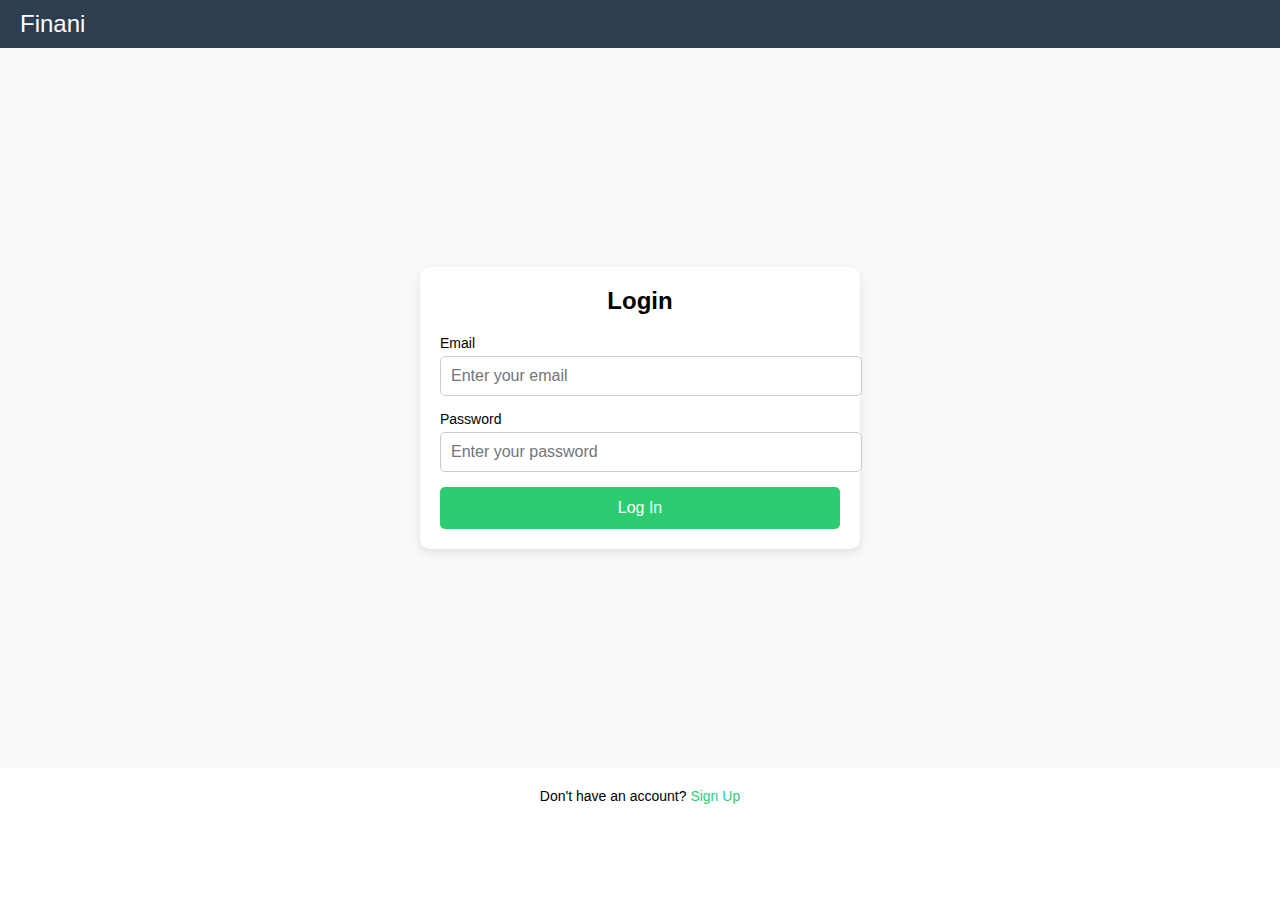
<file: login.html>
<!DOCTYPE html>
<html lang="en">
<head>
  <meta charset="UTF-8">
  <meta name="viewport" content="width=device-width, initial-scale=1.0">
  <title>login</title>
  <link rel="stylesheet" href="log.css">
</head>
<body>

  <!-- Navbar -->
  <header class="navbar">
    <div class="logo"><a href="index.html">Finani</a></div>
    
  </header>

  <!-- Login Section -->
  <section class="login-section">
    <div class="login-container">
      <h2>Login</h2>
      <form id="login-form">
        <div class="input-group">
          <label for="email">Email</label>
          <input type="email" id="email" placeholder="Enter your email" required>
        </div>
        <div class="input-group">
          <label for="password">Password</label>
          <input type="password" id="password" placeholder="Enter your password" required>
        </div>
        <button type="submit" class="cta-btn">Log In</button>
      </form>
    </div>
  </section>

  <footer>
    <p>Don't have an account? <a href="signup.html">Sign Up</a></p>
  </footer>

  <script src="script.js"></script>
</body>
</html>
</file>
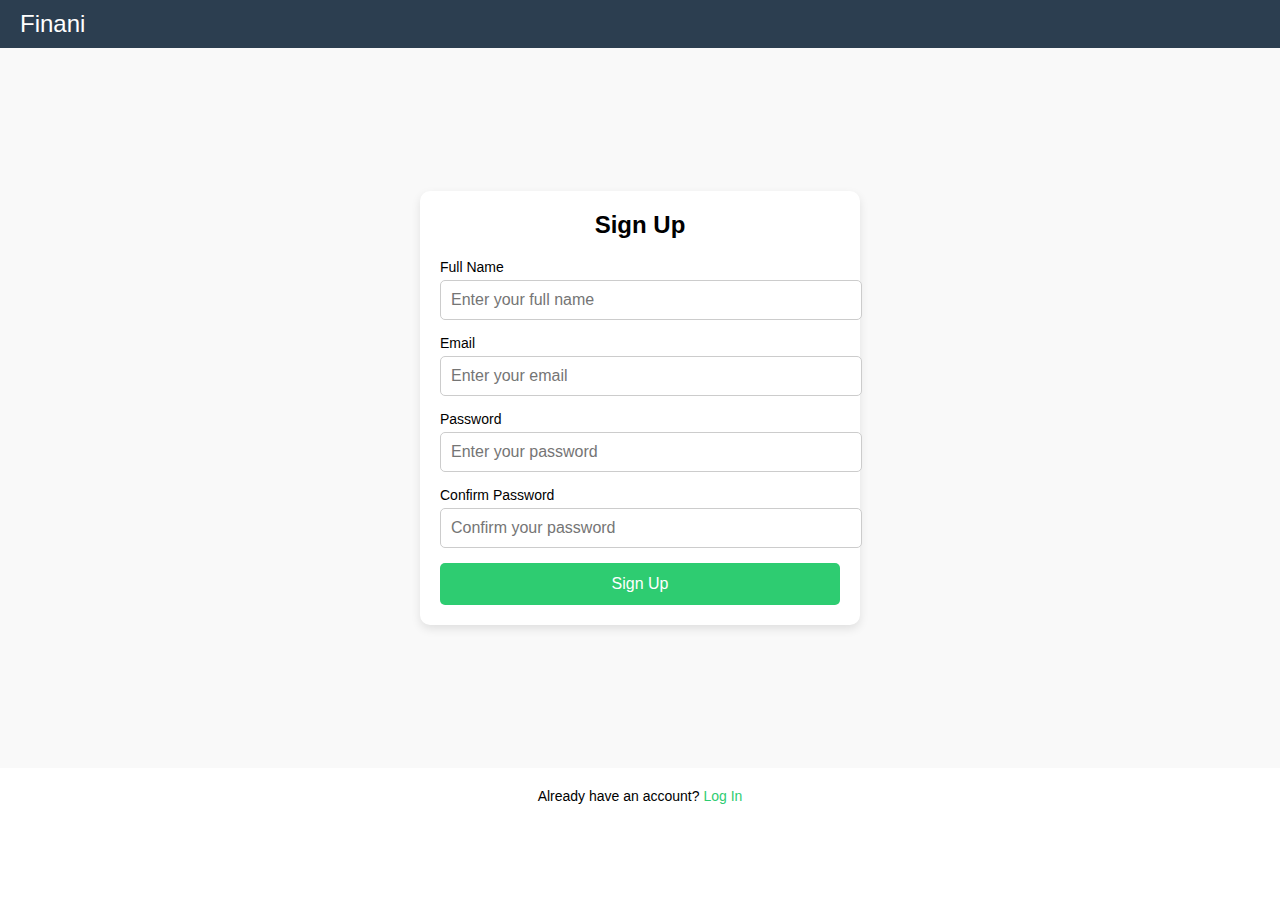
<file: signup.html>
<!DOCTYPE html>
<html lang="en">
<head>
  <meta charset="UTF-8">
  <meta name="viewport" content="width=device-width, initial-scale=1.0">
  <title>Sign Up</title>
  <link rel="stylesheet" href="log.css">
</head>
<body>

  <!-- Navbar -->
  <header class="navbar">
    <div class="logo"><a href="index.html">Finani</a></div>
  </header>
  
  <!-- Sign Up Section -->
  <section class="signup-section">
    <div class="signup-container">
      <h2>Sign Up</h2>
      <form id="signup-form">
        <div class="input-group">
          <label for="name">Full Name</label>
          <input type="text" id="name" placeholder="Enter your full name" required>
        </div>
        <div class="input-group">
          <label for="email">Email</label>
          <input type="email" id="email" placeholder="Enter your email" required>
        </div>
        <div class="input-group">
          <label for="password">Password</label>
          <input type="password" id="password" placeholder="Enter your password" required>
        </div>
        <div class="input-group">
          <label for="confirm-password">Confirm Password</label>
          <input type="password" id="confirm-password" placeholder="Confirm your password" required>
        </div>
        <button type="submit" class="cta-btn">Sign Up</button>
      </form>
    </div>
  </section>

  <footer>
    <p>Already have an account? <a href="login.html">Log In</a></p>
  </footer>

  <script src="script.js"></script>
</body>
</html>
</file>
<file: log.css>
/* Reset some default styling */
body, h1, h2, h3, p, ul, li, form {
    margin: 0;
    padding: 0;
    font-family: Arial, sans-serif;
  }
  
  a {
    text-decoration: none;
    color: inherit;
  }
  
  input, button {
    font-family: inherit;
  }
  
  /* Navbar */
  .navbar {
    display: flex;
    justify-content: space-between;
    align-items: center;
    padding: 10px 20px;
    background-color: #2c3e50;
  }
  
  .navbar .logo {
    color: white;
    font-size: 24px;
  }
  
  /* Login and Sign Up Section */
  .login-section, .signup-section {
    display: flex;
    justify-content: center;
    align-items: center;
    height: 80vh;
    background-color: #f9f9f9;
  }
  
  .login-container, .signup-container {
    background-color: white;
    padding: 20px;
    border-radius: 10px;
    box-shadow: 0 4px 10px rgba(0, 0, 0, 0.1);
    width: 100%;
    max-width: 400px;
  }
  
  h2 {
    margin-bottom: 20px;
    font-size: 24px;
    text-align: center;
  }
  
  .input-group {
    margin-bottom: 15px;
  }
  
  .input-group label {
    display: block;
    font-size: 14px;
    margin-bottom: 5px;
  }
  
  .input-group input {
    width: 100%;
    padding: 10px;
    font-size: 16px;
    border: 1px solid #ccc;
    border-radius: 5px;
  }
  
  .cta-btn {
    width: 100%;
    padding: 12px;
    background-color: #2ecc71;
    border: none;
    color: white;
    font-size: 16px;
    border-radius: 5px;
    cursor: pointer;
    transition: background-color 0.3s ease;
  }
  
  .cta-btn:hover {
    background-color: #27ae60;
  }
  
  /* Footer */
  footer {
    text-align: center;
    margin-top: 20px;
  }
  
  footer p {
    font-size: 14px;
  }
  
  footer a {
    color: #2ecc71;
  }
  
  footer a:hover {
    text-decoration: underline;
  }
  .navbar .nav-links {
    list-style-type: none;
    display: flex;
  }
  
  .navbar .nav-links li {
    margin-right: 20px;
  }
  
  .navbar .nav-links a {
    color: white;
    font-size: 16px;
    padding: 5px 10px;
    transition: background-color 0.3s ease;
  }
  .navbar .nav-links a {
    position: relative;
    z-index: 10; /* Ensures the link is on top */
  }
  .navbar .nav-links a:hover {
    background-color: #16a085;
    color: white; /* Make sure the text color stays visible */
  }
</file>
